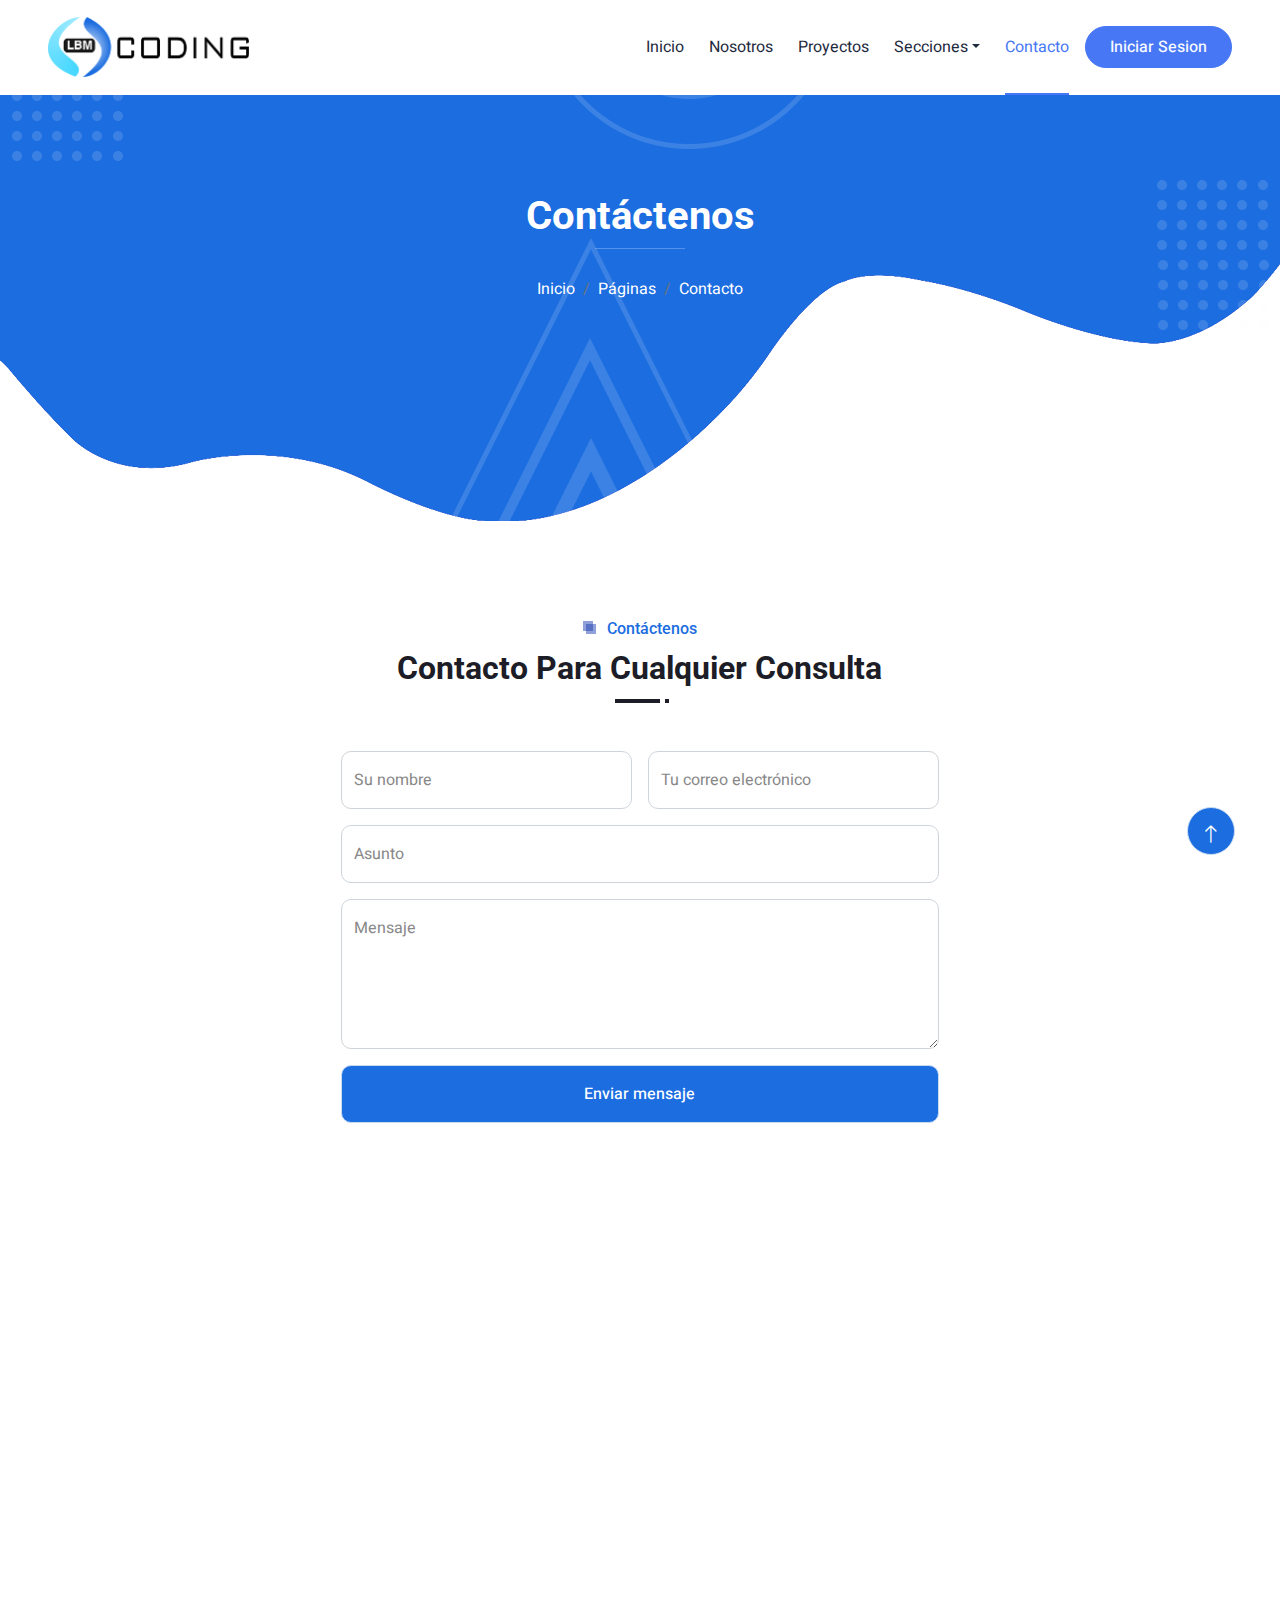
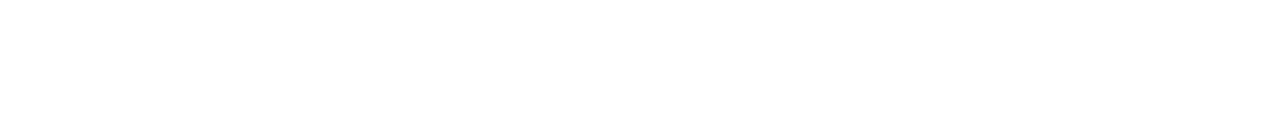
<file: proyecto-lbl-coding-2022/contact.html>
<!DOCTYPE html>
<html lang="en">

<head>
    <meta charset="utf-8">
    <title>LBM CODING | Contacto</title>
    <link rel="icon" type="image/png" href="img/favicon1.png" />
    <meta content="width=device-width, initial-scale=1.0" name="viewport">
    <meta content="" name="keywords">
    <meta content="" name="description">

    <!-- Favicon -->
    <link href="img/favicon.ico" rel="icon">

    <!-- Google Web Fonts -->
    <link rel="preconnect" href="https://fonts.googleapis.com">
    <link rel="preconnect" href="https://fonts.gstatic.com" crossorigin>
    <link href="https://fonts.googleapis.com/css2?family=Heebo:wght@400;500&family=Roboto:wght@400;500;700&display=swap" rel="stylesheet"> 

    <!-- Icon Font Stylesheet -->
    <link href="https://cdnjs.cloudflare.com/ajax/libs/font-awesome/5.10.0/css/all.min.css" rel="stylesheet">
    <link href="https://cdn.jsdelivr.net/npm/bootstrap-icons@1.4.1/font/bootstrap-icons.css" rel="stylesheet">

    <!-- Libraries Stylesheet -->
    <link href="lib/animate/animate.min.css" rel="stylesheet">
    <link href="lib/owlcarousel/assets/owl.carousel.min.css" rel="stylesheet">
    <link href="lib/lightbox/css/lightbox.min.css" rel="stylesheet">

    <!-- Customized Bootstrap Stylesheet -->
    <link href="css/bootstrap.min.css" rel="stylesheet">

    <!-- Template Stylesheet -->
    <link href="css/style.css" rel="stylesheet">
</head>

<body>
    <div class="container-xxl bg-white p-0">
        <!-- Spinner Start -->
        <div id="spinner" class="show bg-white position-fixed translate-middle w-100 vh-100 top-50 start-50 d-flex align-items-center justify-content-center">
            <div class="spinner-grow text-primary" style="width: 3rem; height: 3rem;" role="status">
                <span class="sr-only">Loading...</span>
            </div>
        </div>
        <!-- Spinner End -->


        <!-- Navbar & Hero Start -->
        <div class="container-xxl position-relative p-0">
            <nav class="navbar navbar-expand-lg navbar-light px-4 px-lg-5 py-3 py-lg-0">
                <a href="" class="navbar-brand p-0">
                    <!-- <h1 class="m-0"><i class="fa fa-search me-2"></i>SEO<span class="fs-5">Master</span></h1> -->
                    <img src="img/logo1.png" alt="Logo">
                </a>
                <button class="navbar-toggler" type="button" data-bs-toggle="collapse" data-bs-target="#navbarCollapse">
                    <span class="fa fa-bars"></span>
                </button>
                <div class="collapse navbar-collapse" id="navbarCollapse">
                    <div class="navbar-nav ms-auto py-0">
                        <a href="index.html" class="nav-item nav-link ">Inicio</a>
                        <a href="about.html" class="nav-item nav-link">Nosotros</a>
                        <!-- <a href="#Servicios" class="nav-item nav-link">Servicios</a> -->
                        <a href="project.php" class="nav-item nav-link ">Proyectos</a>
                        <div class="nav-item dropdown">
                            <a href="#" class="nav-link dropdown-toggle" data-bs-toggle="dropdown">Secciones</a>
                            <div class="dropdown-menu m-0">
                                <a href="Index.html#NuestroEquipo" class="dropdown-item">Nuestro Equipo</a>
                                <a href="Index.html#Servicios" class="dropdown-item">Servicios</a>
                                <a href="Index.html#Testimonios" class="dropdown-item">Testimonios</a>
                                <a href="404.html" class="dropdown-item">404 Page</a>
                            </div>
                        </div>
                        <a href="contact.html" class="nav-item nav-link active">Contacto</a>
                    </div>
                    <!-- <butaton type="button" class="btn text-secondary ms-3" data-bs-toggle="modal" data-bs-target="#searchModal"><i class="fa fa-search"></i></butaton> -->
                    <a href="login-page/login.php" class="btn btn-secondary text-light rounded-pill py-2 px-4 ms-3">Iniciar Sesion</a>
                </div>
            </nav>

            <div class="container-xxl py-5 bg-primary hero-header mb-5">
                <div class="container my-5 py-5 px-lg-5">
                    <div class="row g-5 py-5">
                        <div class="col-12 text-center">
                            <h1 class="text-white animated zoomIn">Contáctenos</h1>
                            <hr class="bg-white mx-auto mt-0" style="width: 90px;">
                            <nav aria-label="breadcrumb">
                                <ol class="breadcrumb justify-content-center">
                                    <li class="breadcrumb-item"><a class="text-white" href="index.html">Inicio</a></li>
                                    <li class="breadcrumb-item"><a class="text-white" href="index.html">Páginas</a></li>
                                    <li class="breadcrumb-item text-white active" aria-current="page">Contacto</li>
                                </ol>
                            </nav>
                        </div>
                    </div>
                </div>
            </div>
        </div>
        <!-- Navbar & Hero End -->


        <!-- Full Screen Search Start -->
        <div class="modal fade" id="searchModal" tabindex="-1">
            <div class="modal-dialog modal-fullscreen">
                <div class="modal-content" style="background: rgba(29, 29, 39, 0.7);">
                    <div class="modal-header border-0">
                        <button type="button" class="btn bg-white btn-close" data-bs-dismiss="modal" aria-label="Close"></button>
                    </div>
                    <div class="modal-body d-flex align-items-center justify-content-center">
                        <div class="input-group" style="max-width: 600px;">
                            <input type="text" class="form-control bg-transparent border-light p-3" placeholder="Type search keyword">
                            <button class="btn btn-light px-4"><i class="bi bi-search"></i></button>
                        </div>
                    </div>
                </div>
            </div>
        </div>
        <!-- Full Screen Search End -->


        <!-- Contact Start -->
        <div class="container-xxl py-5">
            <div class="container px-lg-5">
                <div class="row justify-content-center">
                    <div class="col-lg-7">
                        <div class="section-title position-relative text-center mb-5 pb-2 wow fadeInUp" data-wow-delay="0.1s">
                            <h6 class="position-relative d-inline text-primary ps-4">Contáctenos</h6>
                            <h2 class="mt-2">Contacto Para Cualquier Consulta</h2>
                        </div>
                        <div class="wow fadeInUp" data-wow-delay="0.3s">
                            <form>
                                <div class="row g-3">
                                    <div class="col-md-6">
                                        <div class="form-floating">
                                            <input type="text" class="form-control" id="name" placeholder="Su nombre">
                                            <label for="name">Su nombre</label>
                                        </div>
                                    </div>
                                    <div class="col-md-6">
                                        <div class="form-floating">
                                            <input type="email" class="form-control" id="email" placeholder="Tu correo electrónico">
                                            <label for="email">Tu correo electrónico</label>
                                        </div>
                                    </div>
                                    <div class="col-12">
                                        <div class="form-floating">
                                            <input type="text" class="form-control" id="subject" placeholder="Asunto">
                                            <label for="subject">Asunto</label>
                                        </div>
                                    </div>
                                    <div class="col-12">
                                        <div class="form-floating">
                                            <textarea class="form-control" placeholder="Deja un mensaje aquí" id="message" style="height: 150px"></textarea>
                                            <label for="message">Mensaje</label>
                                        </div>
                                    </div>
                                    <div class="col-12">
                                        <button class="btn btn-primary w-100 py-3" type="submit">Enviar mensaje</button>
                                    </div>
                                </div>
                            </form>
                        </div>
                    </div>
                </div>
            </div>
        </div>
        <!-- Contact End -->
        

        <!-- Footer Start -->
        <div class="container-fluid bg-primary text-light footer mt-5 pt-5 wow fadeIn" data-wow-delay="0.1s">
            <div class="container py-5 px-lg-5">
                <div class="row g-5">
                    <div class="col-md-6 col-lg-3">
                        <h5 class="text-white mb-4">Ponerse en Contacto</h5>
                        <p><i class="fa fa-map-marker-alt me-3"></i>Km 424 Panamericana Norte – Calle 56 S/N</p>
                        <p><i class="fa fa-phone-alt me-3"></i>+51 914977769</p>
                        <p><i class="fa fa-envelope me-3"></i>luiscarlosbautistamachuca@gmail.com</p>
                        <div class="d-flex pt-2">
                            <a class="btn btn-outline-light btn-social" href=""><i class="fab fa-twitter"></i></a>
                            <a class="btn btn-outline-light btn-social" href=""><i class="fab fa-facebook-f"></i></a>
                            <a class="btn btn-outline-light btn-social" href=""><i class="fab fa-youtube"></i></a>
                            <a class="btn btn-outline-light btn-social" href=""><i class="fab fa-instagram"></i></a>
                            <a class="btn btn-outline-light btn-social" href=""><i class="fab fa-linkedin-in"></i></a>
                        </div>
                    </div>
                    <div class="col-md-6 col-lg-3">
                        <h5 class="text-white mb-4">Enlaces</h5>
                        <a class="btn btn-link" href="">Sobre Nosotros</a>
                        <a class="btn btn-link" href="">Contact</a>
                        <a class="btn btn-link" href="">Política de Privacidad</a>
                        <a class="btn btn-link" href="">Términos y Condiciones</a>
                        <a class="btn btn-link" href="">Equipo</a>
                    </div>
                    <div class="col-md-6 col-lg-3">
                        <h5 class="text-white mb-4">Galería de Proyectos</h5>
                        <div class="row g-2">
                            <div class="col-4">
                                <img class="img-fluid" src="img/portfolio-1.jpg" alt="Image">
                            </div>
                            <div class="col-4">
                                <img class="img-fluid" src="img/portfolio-2.jpg" alt="Image">
                            </div>
                            <div class="col-4">
                                <img class="img-fluid" src="img/portfolio-3.jpg" alt="Image">
                            </div>
                            <div class="col-4">
                                <img class="img-fluid" src="img/portfolio-4.jpg" alt="Image">
                            </div>
                            <div class="col-4">
                                <img class="img-fluid" src="img/portfolio-5.jpg" alt="Image">
                            </div>
                            <div class="col-4">
                                <img class="img-fluid" src="img/portfolio-6.jpg" alt="Image">
                            </div>
                        </div>
                    </div>
                    <div class="col-md-6 col-lg-3">
                        <h5 class="text-white mb-4">Te Enviamos Información</h5>
                        <p>Ingresa tu correo electrónico para enviarte notificaciones de nosotros</p>
                        <div class="position-relative w-100 mt-3">
                            <input class="form-control border-0 rounded-pill w-100 ps-4 pe-5" type="text" placeholder="Tu correo electrónico" style="height: 48px;">
                            <button type="button" class="btn shadow-none position-absolute top-0 end-0 mt-1 me-2"><i class="fa fa-paper-plane text-primary fs-4"></i></button>
                        </div>
                    </div>
                </div>
            </div>
            <div class="container px-lg-5">
                <div class="copyright">
                    <div class="row">
                        <div class="col-md-6 text-center text-md-start mb-3 mb-md-0">
                            &copy; <a class="border-bottom" href="#">LBM CODING</a>, todos los derechos reservados. 
							
							<!--/*** This template is free as long as you keep the footer author’s credit link/attribution link/backlink. If you'd like to use the template without the footer author’s credit link/attribution link/backlink, you can purchase the Credit Removal License from "https://htmlcodex.com/credit-removal". Thank you for your support. ***/-->
							Designed By <a class="border-bottom" href="https://htmlcodex.com">HTML Codex</a>
                            <br>Distribuido por: <a class="border-bottom" href="https://themewagon.com" target="_blank">LBM CODING 2022</a>
                        </div>
                        <div class="col-md-6 text-center text-md-end">
                            <div class="footer-menu">
                                <a href="">Inicio</a>
                                <a href="">Cookies</a>
                                <a href="">Ayuda</a>
                                <a href="">FQAs</a>
                            </div>
                        </div>
                    </div>
                </div>
            </div>
        </div>
        <!-- Footer End -->


        <!-- Back to Top -->
        <a href="#" class="btn btn-lg btn-primary btn-lg-square back-to-top pt-2"><i class="bi bi-arrow-up"></i></a>
    </div>

    <!-- JavaScript Libraries -->
    <script src="https://code.jquery.com/jquery-3.4.1.min.js"></script>
    <script src="https://cdn.jsdelivr.net/npm/bootstrap@5.0.0/dist/js/bootstrap.bundle.min.js"></script>
    <script src="lib/wow/wow.min.js"></script>
    <script src="lib/easing/easing.min.js"></script>
    <script src="lib/waypoints/waypoints.min.js"></script>
    <script src="lib/owlcarousel/owl.carousel.min.js"></script>
    <script src="lib/isotope/isotope.pkgd.min.js"></script>
    <script src="lib/lightbox/js/lightbox.min.js"></script>

    <!-- Template Javascript -->
    <script src="js/main.js"></script>
</body>

</html>
</file>
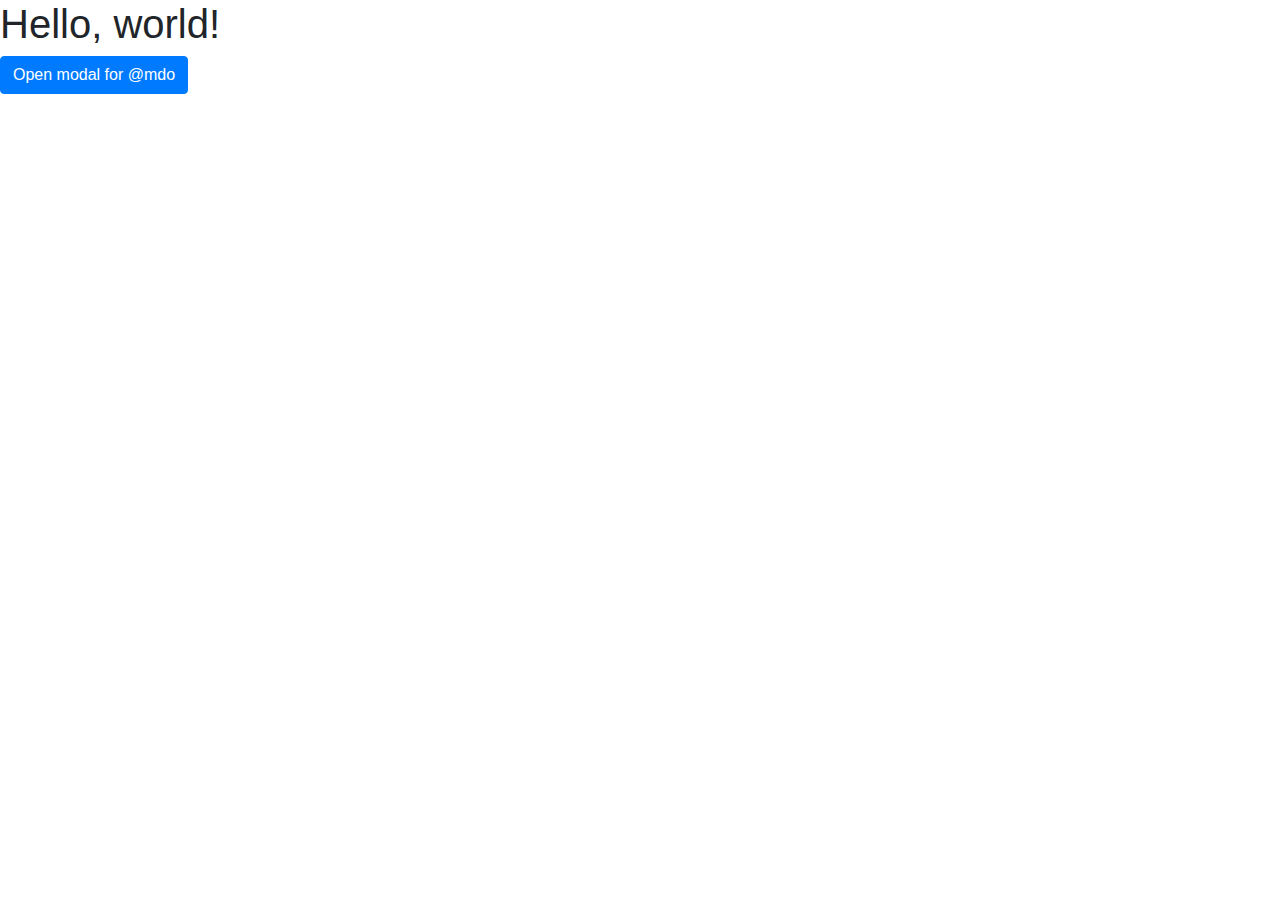
<file: proyecto-lbl-coding-2022/login-page/paneles/new-perfil/ventana-emergente.html>
<!doctype html>
<html lang="en">
  <head>
    <!-- Required meta tags -->
    <meta charset="utf-8">
    <meta name="viewport" content="width=device-width, initial-scale=1, shrink-to-fit=no">

    <!-- Bootstrap CSS -->
    <link rel="stylesheet" href="https://cdn.jsdelivr.net/npm/bootstrap@4.3.1/dist/css/bootstrap.min.css" integrity="sha384-ggOyR0iXCbMQv3Xipma34MD+dH/1fQ784/j6cY/iJTQUOhcWr7x9JvoRxT2MZw1T" crossorigin="anonymous">

    <title>Hello, world!</title>
  </head>
  <body>
    <h1>Hello, world!</h1>

    <button type="button" class="btn btn-primary" data-toggle="modal" data-target="#exampleModal" data-whatever="@mdo">Open modal for @mdo</button>
   
    
    <div class="modal fade" id="exampleModal" tabindex="-1" role="dialog" aria-labelledby="exampleModalLabel" aria-hidden="true">
      <div class="modal-dialog" role="document">
        <div class="modal-content">
          <div class="modal-header">
            <h5 class="modal-title" id="exampleModalLabel">New message</h5>
            <button type="button" class="close" data-dismiss="modal" aria-label="Close">
              <span aria-hidden="true">&times;</span>
            </button>
          </div>
          <div class="modal-body">
            <form>
              <div class="form-group">
                <label for="recipient-name" class="col-form-label">Recipient:</label>
                <input type="text" class="form-control" id="recipient-name">
              </div>
              <div class="form-group">
                <label for="message-text" class="col-form-label">Message:</label>
                <textarea class="form-control" id="message-text"></textarea>
              </div>
            </form>
          </div>
          <div class="modal-footer">
            <button type="button" class="btn btn-secondary" data-dismiss="modal">Close</button>
            <button type="button" class="btn btn-primary">Send message</button>
          </div>
        </div>
      </div>
    </div>

    <!-- Optional JavaScript -->
    <!-- jQuery first, then Popper.js, then Bootstrap JS -->
    <script src="https://code.jquery.com/jquery-3.3.1.slim.min.js" integrity="sha384-q8i/X+965DzO0rT7abK41JStQIAqVgRVzpbzo5smXKp4YfRvH+8abtTE1Pi6jizo" crossorigin="anonymous"></script>
    <script src="https://cdn.jsdelivr.net/npm/popper.js@1.14.7/dist/umd/popper.min.js" integrity="sha384-UO2eT0CpHqdSJQ6hJty5KVphtPhzWj9WO1clHTMGa3JDZwrnQq4sF86dIHNDz0W1" crossorigin="anonymous"></script>
    <script src="https://cdn.jsdelivr.net/npm/bootstrap@4.3.1/dist/js/bootstrap.min.js" integrity="sha384-JjSmVgyd0p3pXB1rRibZUAYoIIy6OrQ6VrjIEaFf/nJGzIxFDsf4x0xIM+B07jRM" crossorigin="anonymous"></script>
  </body>
</html>
</file>
<file: proyecto-lbl-coding-2022/css/style.css>
/********** Template CSS **********/
:root {
    --primary: #1B6DE0;
    --secondary: #4777F5;
    --light: #F7FAFF;
    --dark: #1D1D27;
}

body {
    margin: 0;
    font-family: "Heebo",sans-serif !important;
    font-size: 1rem;
    font-weight: 400;
    line-height: 1.5;
    color: #888;
    background-color: #F3F6FF;
    -webkit-text-size-adjust: 100%;
    -webkit-tap-highlight-color: rgba(0,0,0,0);
}
.btn-secondary {
    color: #fff;
    background-color: #4777F5;
    border-color: #4777F5;
}
/* Estilos Agregados manuales */
.bg-primary {
    background-color: #1B6DE0 !important;
}
/* Termina estilos agregados manuales */

.breadcrumb {
    display: -ms-flexbox;
    display: flex;
    -ms-flex-wrap: wrap;
    flex-wrap: wrap;
    padding: 0.75rem 1rem;
    margin-bottom: 1rem;
    list-style: none;
    background-color: #faebd700;
    border-radius: 0.25rem;
}

/*** Spinner ***/
#spinner {
    opacity: 0;
    visibility: hidden;
    transition: opacity .5s ease-out, visibility 0s linear .5s;
    z-index: 99999;
}

#spinner.show {
    transition: opacity .5s ease-out, visibility 0s linear 0s;
    visibility: visible;
    opacity: 1;
}

.back-to-top {
    position: fixed;
    display: none;
    right: 45px;
    bottom: 45px;
    z-index: 99;
}


/*** Heading ***/
h1,
h2,
h3,
.fw-bold {
    font-weight: 700 !important;
}

h4,
h5,
h6,
.fw-medium {
    font-weight: 500 !important;
}


/*** Button ***/
.btn {
    font-weight: 500;
    transition: .5s;
}

.btn-square {
    width: 38px;
    height: 38px;
}

.btn-sm-square {
    width: 32px;
    height: 32px;
}

.btn-lg-square {
    width: 48px;
    height: 48px;
}

.btn-square,
.btn-sm-square,
.btn-lg-square {
    padding: 0;
    display: flex;
    align-items: center;
    justify-content: center;
    font-weight: normal;
    border-radius: 50px;
}


/*** Navbar ***/
.navbar-light .navbar-nav .nav-link {
    position: relative;
    margin-left: 25px;
    padding: 35px 0;
    color: #1e2a3e !important;
    outline: none;
    transition: .5s;
}

.sticky-top.navbar-light .navbar-nav .nav-link {
    padding: 20px 0;
    color: var(--dark) !important;
}

.navbar-light .navbar-nav .nav-link:hover,
.navbar-light .navbar-nav .nav-link.active {
    color: var(--secondary) !important;
}

.navbar-light .navbar-brand h1 {
    color: #FFFFFF;
}

.navbar-light .navbar-brand img {
    max-height: 60px;
    transition: .5s;
}

.sticky-top.navbar-light .navbar-brand img {
    max-height: 45px;
}

@media (max-width: 991.98px) {
    .sticky-top.navbar-light {
        position: relative;
        background: #FFFFFF;
    }

    .navbar-light .navbar-collapse {
        margin-top: 15px;
        border-top: 1px solid #DDDDDD;
    }

    .navbar-light .navbar-nav .nav-link,
    .sticky-top.navbar-light .navbar-nav .nav-link {
        padding: 10px 0;
        margin-left: 0;
        color: var(--dark) !important;
    }

    .navbar-light .navbar-brand h1 {
        color: var(--primary);
    }

    .navbar-light .navbar-brand img {
        max-height: 45px;
    }
}

@media (min-width: 992px) {
    .navbar-light {
        position: fixed;
        width: 100%;
        top: 0;
        left: 0;
        border-bottom: 1px solid rgba(256, 256, 256, .1);
        z-index: 999;
        background-color: white;
    }
    
    .sticky-top.navbar-light {
        position: fixed;
        background: #FFFFFF;
    }

    .navbar-light .navbar-nav .nav-link::before {
        position: absolute;
        content: "";
        width: 0;
        height: 2px;
        bottom: -1px;
        left: 50%;
        background: var(--secondary);
        transition: .5s;
    }

    .navbar-light .navbar-nav .nav-link:hover::before,
    .navbar-light .navbar-nav .nav-link.active::before {
        width: 100%;
        left: 0;
    }

    .navbar-light .navbar-nav .nav-link.nav-contact::before {
        display: none;
    }

    .sticky-top.navbar-light .navbar-brand h1 {
        color: var(--primary);
    }
}


/*** Hero Header ***/
.hero-header {
    background:
        url(../img/bg-dot.png),
        url(../img/bg-dot.png),
        url(../img/bg-round.png),
        url(../img/bg-tree.png),
        url(../img/bg-bottom-hero.png);
    background-position:
        10px 10px,
        bottom 190px right 10px,
        left 55% top -1px,
        left 45% bottom -1px,
        center bottom -1px;
    background-repeat: no-repeat;
}


/*** Section Title ***/
.section-title::before {
    position: absolute;
    content: "";
    width: 45px;
    height: 4px;
    bottom: 0;
    left: 0;
    background: var(--dark);
}

.section-title::after {
    position: absolute;
    content: "";
    width: 4px;
    height: 4px;
    bottom: 0;
    left: 50px;
    background: var(--dark);
}

.section-title.text-center::before {
    left: 50%;
    margin-left: -25px;
}

.section-title.text-center::after {
    left: 50%;
    margin-left: 25px;
}

.section-title h6::before,
.section-title h6::after {
    position: absolute;
    content: "";
    width: 10px;
    height: 10px;
    top: 2px;
    left: 0;
    background: rgba(33, 66, 177, .5);
}

.section-title h6::after {
    top: 5px;
    left: 3px;
}


/*** Service ***/
.service-item {
    position: relative;
    height: 350px;
    padding: 30px 25px;
    background: #FFFFFF;
    box-shadow: 0 0 45px rgba(0, 0, 0, .08);
    transition: .5s;
}

.service-item:hover {
    background: var(--primary);
}

.service-item .service-icon {
    margin: 0 auto 20px auto;
    width: 90px;
    height: 90px;
    display: flex;
    align-items: center;
    justify-content: center;
    color: var(--light);
    background: url(../img/icon-shape-primary.png) center center no-repeat;
    transition: .5s;
}

.service-item:hover .service-icon {
    color: var(--primary);
    background: url(../img/icon-shape-white.png);
}

.service-item h5,
.service-item p {
    transition: .5s;
}

.service-item:hover h5,
.service-item:hover p {
    color: var(--light);
}

.service-item a.btn {
    position: relative;
    display: flex;
    color: var(--primary);
    transition: .5s;
    z-index: 1;
}

.service-item:hover a.btn {
    color: var(--primary);
}

.service-item a.btn::before {
    position: absolute;
    content: "";
    width: 35px;
    height: 35px;
    top: 0;
    left: 0;
    border-radius: 35px;
    background: #DDDDDD;
    transition: .5s;
    z-index: -1;
}

.service-item:hover a.btn::before {
    width: 100%;
    background: var(--light);
}


/*** Testimonial ***/
.newsletter,
.testimonial {
    background:
        url(../img/bg-top.png),
        url(../img/bg-bottom.png);
    background-position:
        left top,
        right bottom;
    background-repeat: no-repeat;
}

.testimonial-carousel .owl-item .testimonial-item,
.testimonial-carousel .owl-item.center .testimonial-item * {
    transition: .5s;
}

.testimonial-carousel .owl-item.center .testimonial-item {
    background: var(--light) !important;
    border-color: var(--light);
}

.testimonial-carousel .owl-item.center .testimonial-item * {
    color: #888888;
}

.testimonial-carousel .owl-item.center .testimonial-item i {
    color: var(--primary) !important;
}

.testimonial-carousel .owl-item.center .testimonial-item h6 {
    color: var(--dark) !important;
}


/*** Team ***/
.team-item {
    position: relative;
    transition: .5s;
    z-index: 1;
}

.team-item::after {
    position: absolute;
    content: "";
    top: 3rem;
    right: 3rem;
    bottom: 0;
    left: 0;
    border-radius: 10px;
    background: #FFFFFF;
    box-shadow: 0 0 45px rgba(0, 0, 0, .1);
    transition: .5s;
    z-index: -1;
}

.team-item:hover::after {
    background: var(--primary);
}

.team-item h5,
.team-item small {
    transition: .5s;
}

.team-item:hover h5,
.team-item:hover small {
    color: var(--light);
}


/*** Project Portfolio ***/
#portfolio-flters .btn {
    position: relative;
    display: inline-block;
    margin: 10px 4px 0 4px;
    transition: .5s;
}

#portfolio-flters .btn::after {
    position: absolute;
    content: "";
    right: -1px;
    bottom: -1px;
    border-left: 20px solid transparent;
    border-right: 0 solid transparent;
    border-bottom: 50px solid #FFFFFF;
}

/* Adicional estilos */

.text-primary {
    color: #1b6de0 !important;
}
.btn-primary {
    color: #fff;
    background-color: #1b6de0;
    border-color: #c9dbf3;
}

/* Termina Adicional Estilos */

#portfolio-flters .btn:hover,
#portfolio-flters .btn.active {
    color: var(--light);
    background: var(--primary);
}

.portfolio-overlay {
    position: absolute;
    display: flex;
    flex-direction: column;
    justify-content: center;
    width: 100%;
    height: 100%;
    padding: 30px;
    top: 0;
    left: 0;
    background: #004f70a6;;
    transition: .5s;
    z-index: 1;
    opacity: 0;
}

.portfolio-item:hover .portfolio-overlay {
    opacity: 1;
}

.portfolio-item .btn {
    position: absolute;
    width: 90px;
    height: 90px;
    top: 0px;
    right: 0px;
    display: flex;
    align-items: center;
    justify-content: center;
    background: url(../img/icon-shape-white.png) center center no-repeat;
    border: none;
    transition: .5s;
    opacity: 0;
    z-index: 2;
}

.portfolio-item:hover .btn {
    opacity: 1;
    transition-delay: .15s;
}


/*** Footer ***/
.footer {
    background: url(../img/footer.png) center center no-repeat;
    background-size: contain;
}

.footer .btn.btn-social {
    margin-right: 5px;
    width: 40px;
    height: 40px;
    display: flex;
    align-items: center;
    justify-content: center;
    color: var(--light);
    border: 1px solid rgba(256, 256, 256, .1);
    border-radius: 40px;
    transition: .3s;
}

.footer .btn.btn-social:hover {
    color: var(--primary);
}

.footer .btn.btn-link {
    display: block;
    margin-bottom: 10px;
    padding: 0;
    text-align: left;
    color: var(--light);
    font-weight: normal;
    transition: .3s;
}

.footer .btn.btn-link::before {
    position: relative;
    content: "\f105";
    font-family: "Font Awesome 5 Free";
    font-weight: 900;
    margin-right: 10px;
}

.footer .btn.btn-link:hover {
    letter-spacing: 1px;
    box-shadow: none;
}

.footer .copyright {
    padding: 25px 0;
    font-size: 14px;
    border-top: 1px solid rgba(256, 256, 256, .1);
}

.footer .copyright a {
    color: var(--light);
}

.footer .footer-menu a {
    margin-right: 15px;
    padding-right: 15px;
    border-right: 1px solid rgba(255, 255, 255, .1);
}

.footer .footer-menu a:last-child {
    margin-right: 0;
    padding-right: 0;
    border-right: none;
}
</file>
